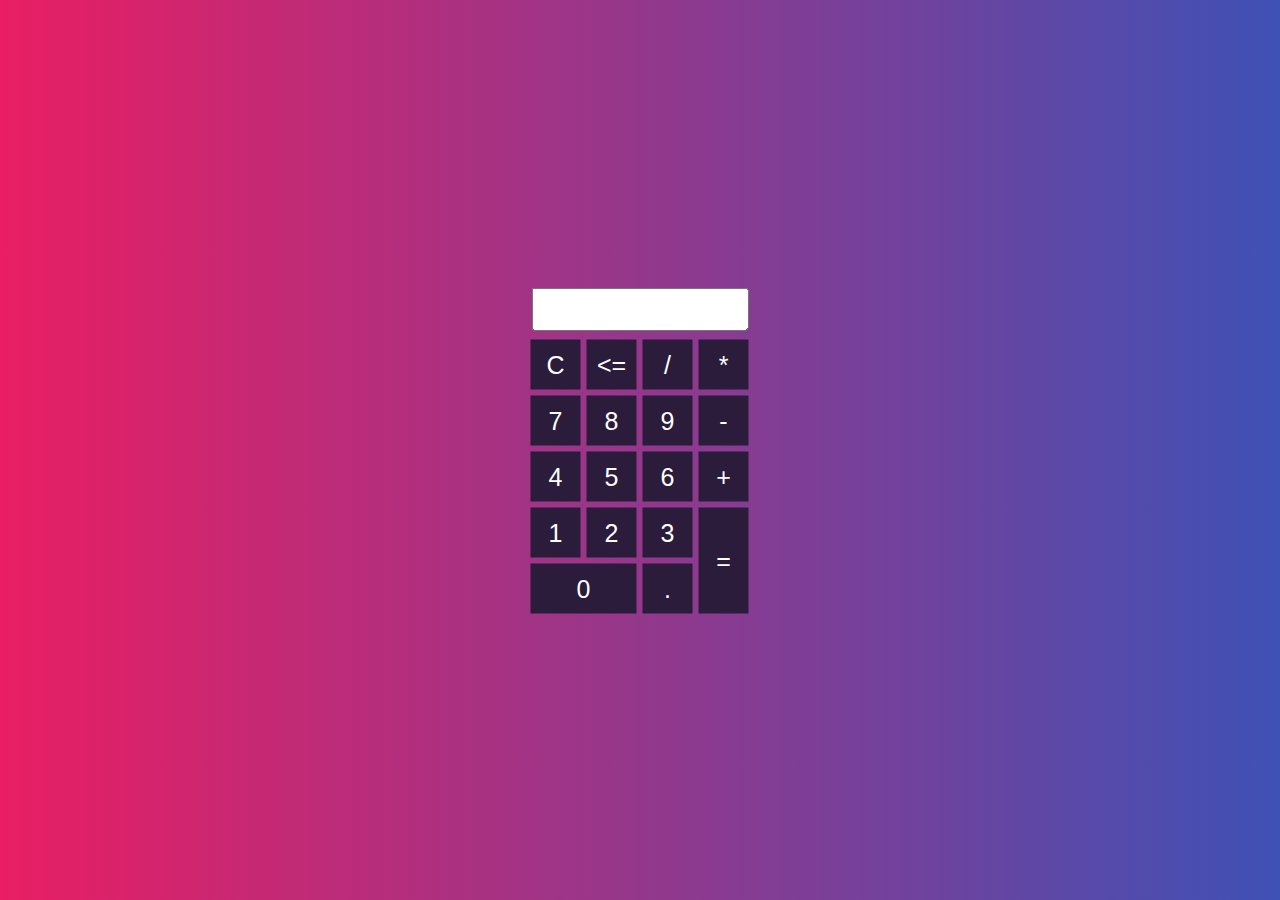
<file: index.html>
<!DOCTYPE html>

<html lang="en">

    <head>
        <meta charset="utf-8" />
        <title>CALCULATOR</title>
        <link href="cal.css" rel="stylesheet"/>
    </head>

    <body>
        <div class="bg"></div>
        <div class="main">
            <form name="form">
                <input class="text" name="text">
            </form>
            <table>
                <tr>
                    <td><input class="button" type="button" value="C" onclick="clean()"></td>
                    <td><input class="button" type="button" value="<=" onclick="back()"></td>
                    <td><input class="button" type="button" value="/" onclick="insert('/')"></td>
                    <td><input class="button" type="button" value="*" onclick="insert('*')"></td>
                </tr>
                
                <tr>
                    <td><input class="button" type="button" value="7" onclick="insert(7)"></td>
                    <td><input class="button" type="button" value="8" onclick="insert(8)"></td>
                    <td><input class="button" type="button" value="9" onclick="insert(9)"></td>
                    <td><input class="button" type="button" value="-" onclick="insert('-')"></td>
                </tr>

                <tr>
                    <td><input class="button" type="button" value="4" onclick="insert(4)"></td>
                    <td><input class="button" type="button" value="5" onclick="insert(5)"></td>
                    <td><input class="button" type="button" value="6" onclick="insert(6)"></td>
                    <td><input class="button" type="button" value="+" onclick="insert('+')"></td>
                </tr>
            
                <tr>
                    <td><input class="button" type="button" value="1" onclick="insert(1)"></td>
                    <td><input class="button" type="button" value="2" onclick="insert(2)"></td>
                    <td><input class="button" type="button" value="3" onclick="insert(3)"></td>
                    <td rowspan="2"><input class="button" type="button" value="=" onclick="equal()" style="height: 106px;"></td>
                </tr>
            
                <tr>
                    <td colspan="2"><input class="button" type="button" value="0" onclick="insert(0)" style="width: 106px;"></td>
                    <td><input class="button" type="button" value="." onclick="insert('.')"></td>
                </tr>
            </table>
        </div>
        <script src="cal.js"></script>
    </body>

</html>
</file>
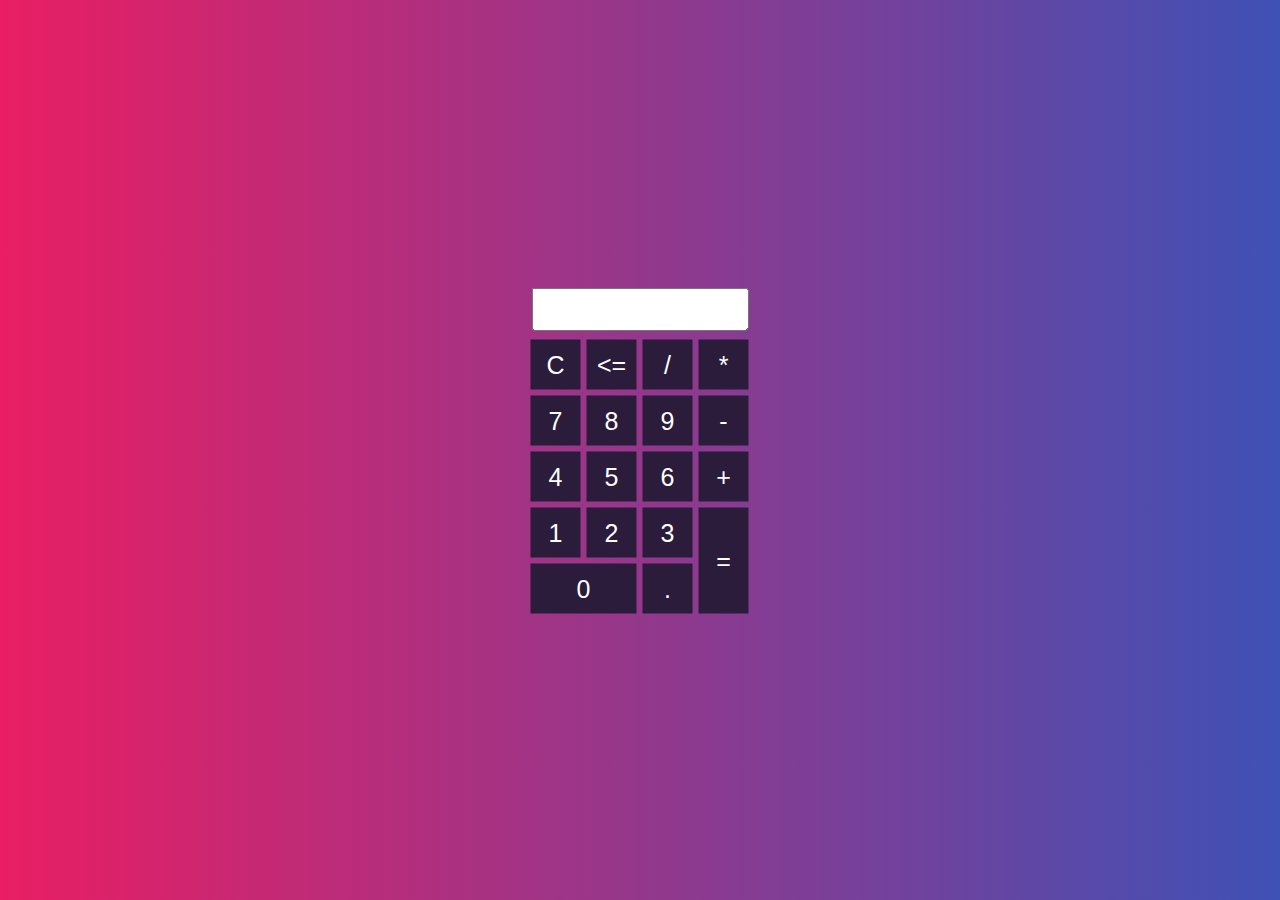
<file: cal.html>
<!DOCTYPE html>

<html lang="en">

    <head>
        <meta charset="utf-8" />
        <title>CALCULATOR</title>
        <link href="cal.css" rel="stylesheet"/>
    </head>

    <body>
        <div class="bg"></div>
        <div class="main">
            <form name="form">
                <input class="text" name="text">
            </form>
            <table>
                <tr>
                    <td><input class="button" type="button" value="C" onclick="clean()"></td>
                    <td><input class="button" type="button" value="<=" onclick="back()"></td>
                    <td><input class="button" type="button" value="/" onclick="insert('/')"></td>
                    <td><input class="button" type="button" value="*" onclick="insert('*')"></td>
                </tr>
                
                <tr>
                    <td><input class="button" type="button" value="7" onclick="insert(7)"></td>
                    <td><input class="button" type="button" value="8" onclick="insert(8)"></td>
                    <td><input class="button" type="button" value="9" onclick="insert(9)"></td>
                    <td><input class="button" type="button" value="-" onclick="insert('-')"></td>
                </tr>

                <tr>
                    <td><input class="button" type="button" value="4" onclick="insert(4)"></td>
                    <td><input class="button" type="button" value="5" onclick="insert(5)"></td>
                    <td><input class="button" type="button" value="6" onclick="insert(6)"></td>
                    <td><input class="button" type="button" value="+" onclick="insert('+')"></td>
                </tr>
            
                <tr>
                    <td><input class="button" type="button" value="1" onclick="insert(1)"></td>
                    <td><input class="button" type="button" value="2" onclick="insert(2)"></td>
                    <td><input class="button" type="button" value="3" onclick="insert(3)"></td>
                    <td rowspan="2"><input class="button" type="button" value="=" onclick="equal()" style="height: 106px;"></td>
                </tr>
            
                <tr>
                    <td colspan="2"><input class="button" type="button" value="0" onclick="insert(0)" style="width: 106px;"></td>
                    <td><input class="button" type="button" value="." onclick="insert('.')"></td>
                </tr>
            </table>
        </div>
        <script src="cal.js"></script>
    </body>

</html>
</file>
<file: cal.css>
*{
    margin: 0;
    padding: 0;
}

.button{
    width: 50px;
    height: 50px;
    font-size: 25px;
    margin: 2px;
    background-color: rgb(42, 28, 58);
    border: none;
    color: white;
    cursor: pointer;
    transition: all 0.5s;
}

.button:hover{
    border-radius: 100%;
    background-color: lightgreen;
    color: black;
    font-size: 20px;
}
.text{
    width: 203px;
    margin: 5px;
    color: rgb(42, 28, 58);
    font-size: 25px;
    padding: 5px;
}

.bg{
    background-image: linear-gradient(to right,#e91e63,#3f51b5);
    height: 100vh;
}

.main{
    position: absolute;
    top: 50%;
    left: 50%;
    transform: translateX(-50%) translateY(-50%);
}
</file>
